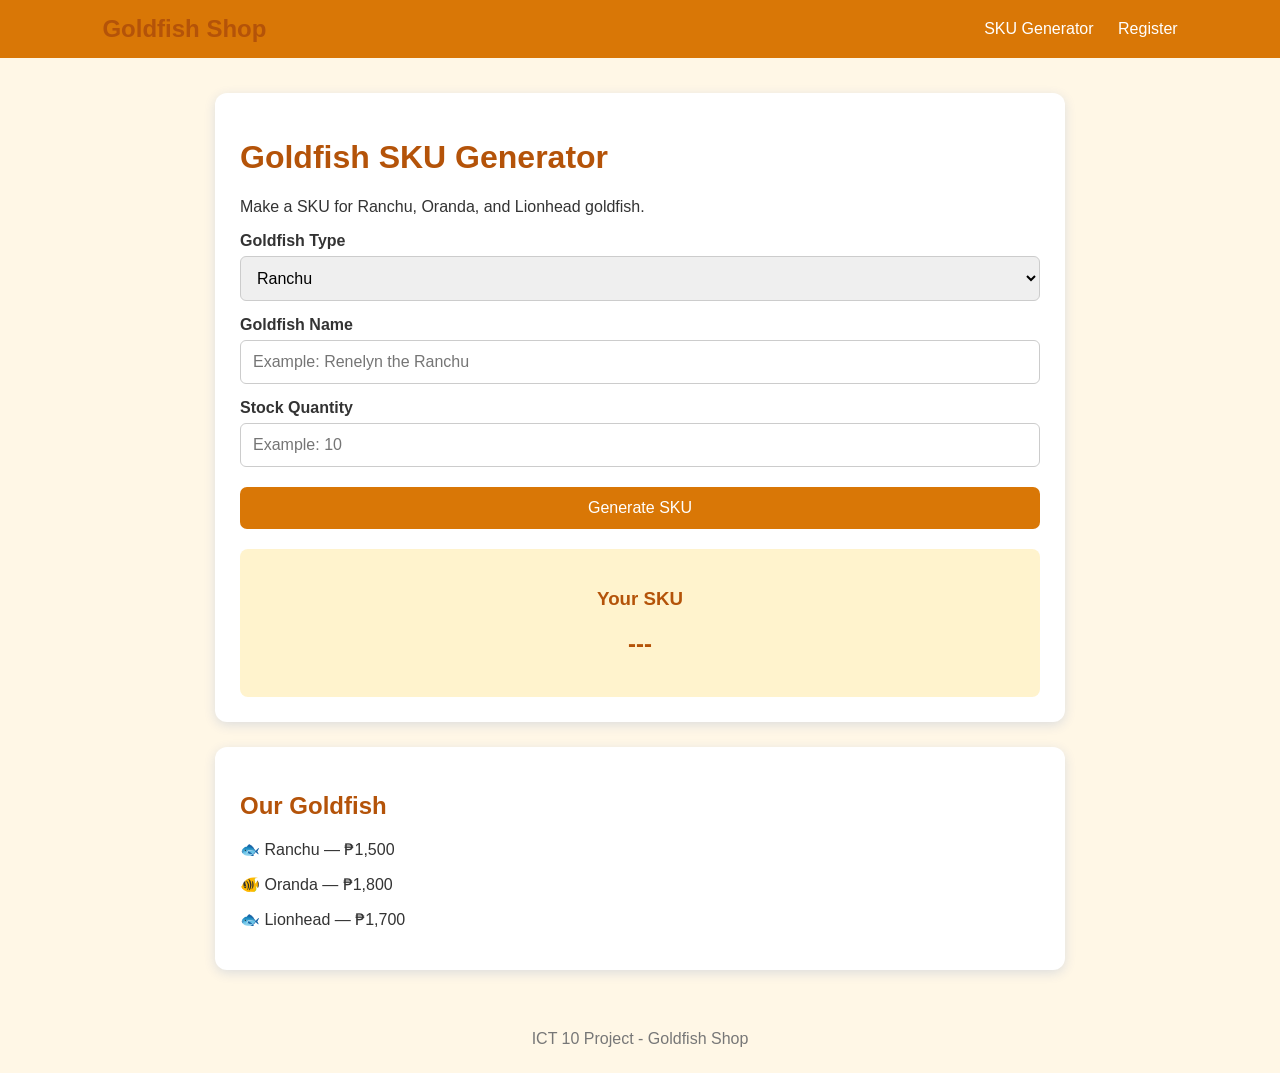
<file: index.html>
<!DOCTYPE html>
<html>
<head>
    <title>Goldfish Shop - SKU Generator</title>
    <link rel="stylesheet" href="style.css">
</head>
<body>
    <nav>
        <h2>Goldfish Shop</h2>
        <div>
            <a href="index.html">SKU Generator</a>
            <a href="receipt.html">Register</a>
        </div>
    </nav>

    <main>
        <div class="box">
            <h1>Goldfish SKU Generator</h1>
            <p>Make a SKU for Ranchu, Oranda, and Lionhead goldfish.</p>

            <label>Goldfish Type</label>
            <select id="category">
                <option value="RAN">Ranchu</option>
                <option value="ORA">Oranda</option>
                <option value="LIO">Lionhead</option>
            </select>

            <label>Goldfish Name</label>
            <input id="product" type="text" placeholder="Example: Renelyn the Ranchu">
            <label>Stock Quantity</label>
            <input id="stock" type="number" placeholder="Example: 10">

            <button onclick="generateSKU()">Generate SKU</button>

            <div class="result">
                <h3>Your SKU</h3>
                <h2 id="result">---</h2>
            </div>
        </div>

        <div class="box">
            <h2>Our Goldfish</h2>
            <p>🐟 Ranchu — ₱1,500</p>
            <p>🐠 Oranda — ₱1,800</p>
            <p>🐟 Lionhead — ₱1,700</p>
        </div>
    </main>

    <footer>ICT 10 Project - Goldfish Shop</footer>

    <script>
        function generateSKU() {
            let category = document.getElementById("category").value;
            let product = document.getElementById("product").value;
            let stock = document.getElementById("stock").value;

            product = product.replaceAll(" ", "").toUpperCase();

            if (product === "" || stock === "") {
                document.getElementById("result").textContent = "Fill in all fields";
                return;
            }

            let sku = category + "-" + product.substring(0, 3) + "-" + stock;
            document.getElementById("result").textContent = sku;
        }
    </script>
</body>
</html>
</file>
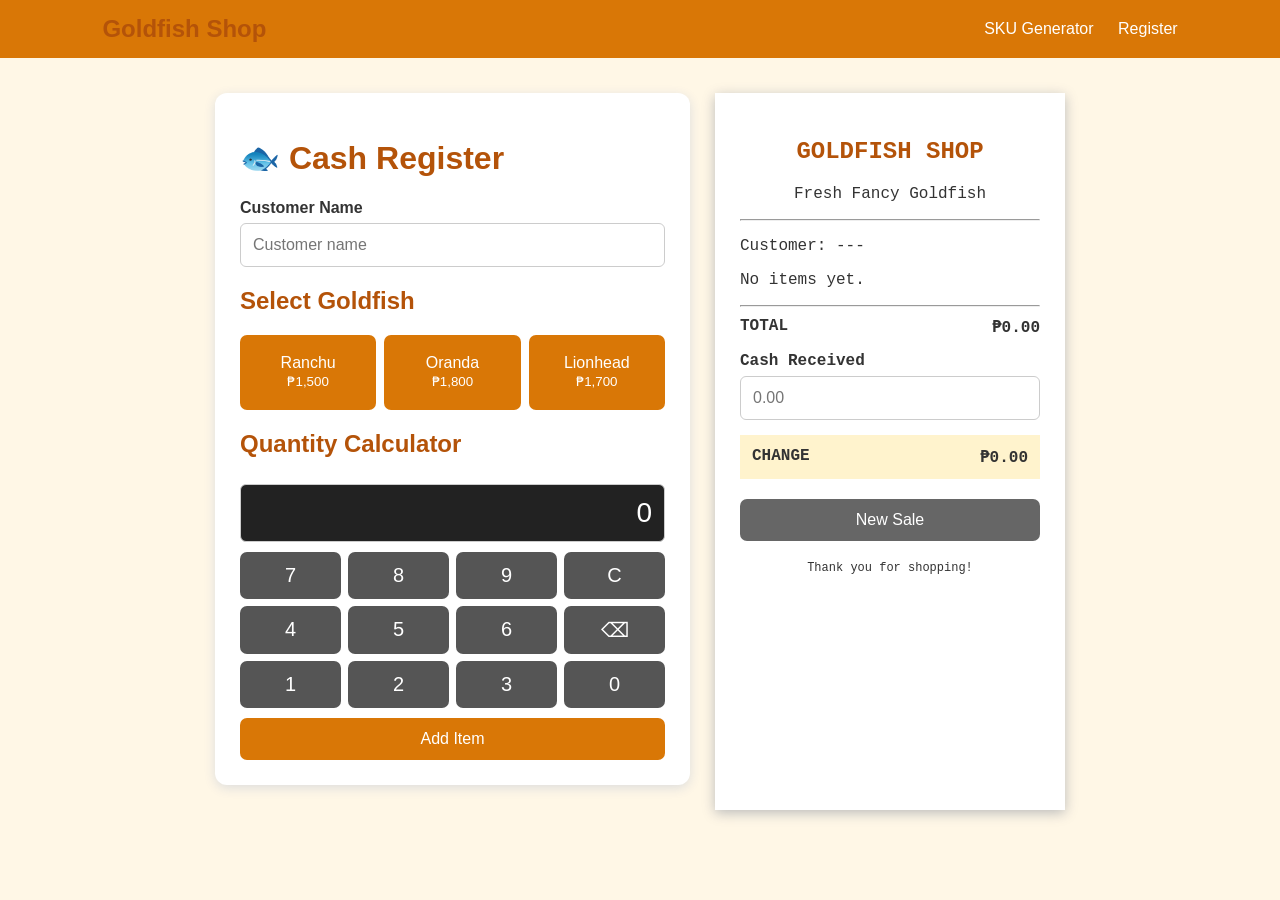
<file: receipt.html>
<!DOCTYPE html>
<html>
<head>
    <title>Goldfish Shop - Register</title>
    <link rel="stylesheet" href="style.css">
</head>
<body>
    <nav>
        <h2>Goldfish Shop</h2>
        <div>
            <a href="index.html">SKU Generator</a>
            <a href="receipt.html">Register</a>
        </div>
    </nav>

    <main class="register-page">
        <div class="register">
            <div class="register-left">
                <h1>🐟 Cash Register</h1>

                <label>Customer Name</label>
                <input id="customer" type="text" placeholder="Customer name">

                <h2>Select Goldfish</h2>
                <div class="fish-buttons">
                    <button onclick="addFish('Ranchu', 1500)">Ranchu<br><small>₱1,500</small></button>
                    <button onclick="addFish('Oranda', 1800)">Oranda<br><small>₱1,800</small></button>
                    <button onclick="addFish('Lionhead', 1700)">Lionhead<br><small>₱1,700</small></button>
                </div>

                <h2>Quantity Calculator</h2>
                <input id="display" class="calculator-display" value="0" readonly>

                <div class="calculator">
                    <button onclick="number('7')">7</button>
                    <button onclick="number('8')">8</button>
                    <button onclick="number('9')">9</button>
                    <button onclick="clearDisplay()">C</button>

                    <button onclick="number('4')">4</button>
                    <button onclick="number('5')">5</button>
                    <button onclick="number('6')">6</button>
                    <button onclick="backspace()">⌫</button>

                    <button onclick="number('1')">1</button>
                    <button onclick="number('2')">2</button>
                    <button onclick="number('3')">3</button>
                    <button onclick="number('0')">0</button>
                </div>

                <button class="add-button" onclick="addFromCalculator()">Add Item</button>
            </div>

            <div class="receipt-paper">
                <h2>GOLDFISH SHOP</h2>
                <p class="center">Fresh Fancy Goldfish</p>
                <hr>

                <p>Customer: <span id="receiptCustomer">---</span></p>
                <div id="items"><p>No items yet.</p></div>

                <hr>
                <div class="total-row">
                    <strong>TOTAL</strong>
                    <strong>₱<span id="total">0.00</span></strong>
                </div>

                <label>Cash Received</label>
                <input id="cash" type="number" placeholder="0.00" oninput="calculateChange()">

                <div class="change">
                    <strong>CHANGE</strong>
                    <strong>₱<span id="change">0.00</span></strong>
                </div>

    
                <button class="new-button" onclick="newSale()">New Sale</button>

                <p class="center small">Thank you for shopping!</p>
            </div>
        </div>
    </main>

    <script>
        let cart = [];
        let displayValue = "0";
        let selectedFish = null;

        function addFish(name, price) {
            selectedFish = { name: name, price: price };
            displayValue = "1";
            updateDisplay();
        }

        function number(value) {
            if (displayValue === "0") displayValue = value;
            else displayValue += value;
            updateDisplay();
        }

        function clearDisplay() {
            displayValue = "0";
            updateDisplay();
        }

        function backspace() {
            displayValue = displayValue.slice(0, -1);
            if (displayValue === "") displayValue = "0";
            updateDisplay();
        }

        function updateDisplay() {
            document.getElementById("display").value = displayValue;
        }

        function addFromCalculator() {
            if (selectedFish === null) {
                alert("Choose a goldfish first.");
                return;
            }

            let quantity = Number(displayValue);

            if (quantity < 1) {
                alert("Enter a quantity.");
                return;
            }

            cart.push({
                name: selectedFish.name,
                price: selectedFish.price,
                quantity: quantity
            });

            selectedFish = null;
            clearDisplay();
            showItems();
        }

        function showItems() {
            let items = document.getElementById("items");
            let total = 0;

            if (cart.length === 0) {
                items.innerHTML = "<p>No items yet.</p>";
            } else {
                items.innerHTML = "";

                cart.forEach(function(item) {
                    let itemTotal = item.price * item.quantity;
                    total += itemTotal;

                    items.innerHTML +=
                        "<div class='receipt-item'>" +
                        "<span>" + item.name + " x" + item.quantity + "</span>" +
                        "<span>₱" + itemTotal.toFixed(2) + "</span>" +
                        "</div>";
                });
            }

            document.getElementById("total").textContent = total.toFixed(2);
            calculateChange();
        }

        function calculateChange() {
            let total = getTotal();
            let cash = Number(document.getElementById("cash").value);
            let change = cash - total;

            if (change < 0 || isNaN(change)) change = 0;

            document.getElementById("change").textContent = change.toFixed(2);
            document.getElementById("receiptCustomer").textContent =
                document.getElementById("customer").value || "---";
        }

        function getTotal() {
            let total = 0;

            cart.forEach(function(item) {
                total += item.price * item.quantity;
            });

            return total;
        }

        function printReceipt() {
            if (cart.length === 0) {
                alert("Add an item first.");
                return;
            }

            window.print();
        }

        function newSale() {
            cart = [];
            displayValue = "0";
            selectedFish = null;

            document.getElementById("customer").value = "";
            document.getElementById("cash").value = "";

            updateDisplay();
            showItems();
        }
    </script>
</body>
</html>
</file>
<file: style.css>
* {
    box-sizing: border-box;
}

body {
    margin: 0;
    background: #fff7e6;
    font-family: Arial, sans-serif;
    color: #333;
}

nav {
    background: #d97706;
    color: white;
    padding: 15px 8%;
    display: flex;
    justify-content: space-between;
    align-items: center;
}

nav h2 {
    margin: 0;
}

nav a {
    color: white;
    text-decoration: none;
    margin-left: 20px;
}

main {
    width: 90%;
    max-width: 850px;
    margin: 35px auto;
}

.box,
.register-left {
    background: white;
    padding: 25px;
    margin-bottom: 25px;
    border-radius: 12px;
    box-shadow: 0 3px 12px #ddd;
}

h1, h2, h3 {
    color: #b45309;
}

label {
    display: block;
    margin-top: 15px;
    font-weight: bold;
}

input, select {
    width: 100%;
    padding: 12px;
    margin-top: 6px;
    border: 1px solid #ccc;
    border-radius: 6px;
    font-size: 16px;
}

button {
    border: 0;
    border-radius: 7px;
    padding: 12px;
    background: #d97706;
    color: white;
    font-size: 16px;
    cursor: pointer;
}

button:hover {
    background: #b45309;
}

.box > button {
    width: 100%;
    margin-top: 20px;
}

.result {
    background: #fff3cd;
    padding: 20px;
    margin-top: 20px;
    text-align: center;
    border-radius: 8px;
}

.fish-list p {
    padding: 12px;
    background: #fff7e6;
    border-radius: 6px;
}

.register {
    display: grid;
    grid-template-columns: 1fr 350px;
    gap: 25px;
}

.fish-buttons {
    display: grid;
    grid-template-columns: repeat(3, 1fr);
    gap: 8px;
    margin-top: 10px;
}

.fish-buttons button {
    min-height: 75px;
}

.calculator-display {
    text-align: right;
    font-size: 28px;
    background: #222;
    color: white;
}

.calculator {
    display: grid;
    grid-template-columns: repeat(4, 1fr);
    gap: 7px;
    margin-top: 10px;
}

.calculator button {
    background: #555;
    font-size: 20px;
}

.add-button {
    width: 100%;
    margin-top: 10px;
}

.receipt-paper {
    background: white;
    padding: 25px;
    min-height: 600px;
    box-shadow: 0 3px 12px #bbb;
    font-family: "Courier New", monospace;
}

.receipt-paper h2,
.receipt-paper .center {
    text-align: center;
}

.receipt-item,
.total-row,
.change {
    display: flex;
    justify-content: space-between;
    margin: 10px 0;
}

.change {
    margin-top: 15px;
    padding: 12px;
    background: #fff3cd;
}

.print-button,
.new-button {
    width: 100%;
    margin-top: 10px;
}

.new-button {
    background: #666;
}

.small {
    font-size: 12px;
    margin-top: 20px;
}

footer {
    text-align: center;
    padding: 25px;
    color: #777;
}

@media (max-width: 750px) {
    .register {
        grid-template-columns: 1fr;
    }

    .fish-buttons {
        grid-template-columns: 1fr;
    }

    nav {
        flex-direction: column;
        gap: 10px;
    }
}

@media print {
    nav,
    .register-left,
    .print-button,
    .new-button {
        display: none;
    }

    .register {
        display: block;
    }

    .receipt-paper {
        box-shadow: none;
        width: 80mm;
        margin: auto;
    }
}
</file>
